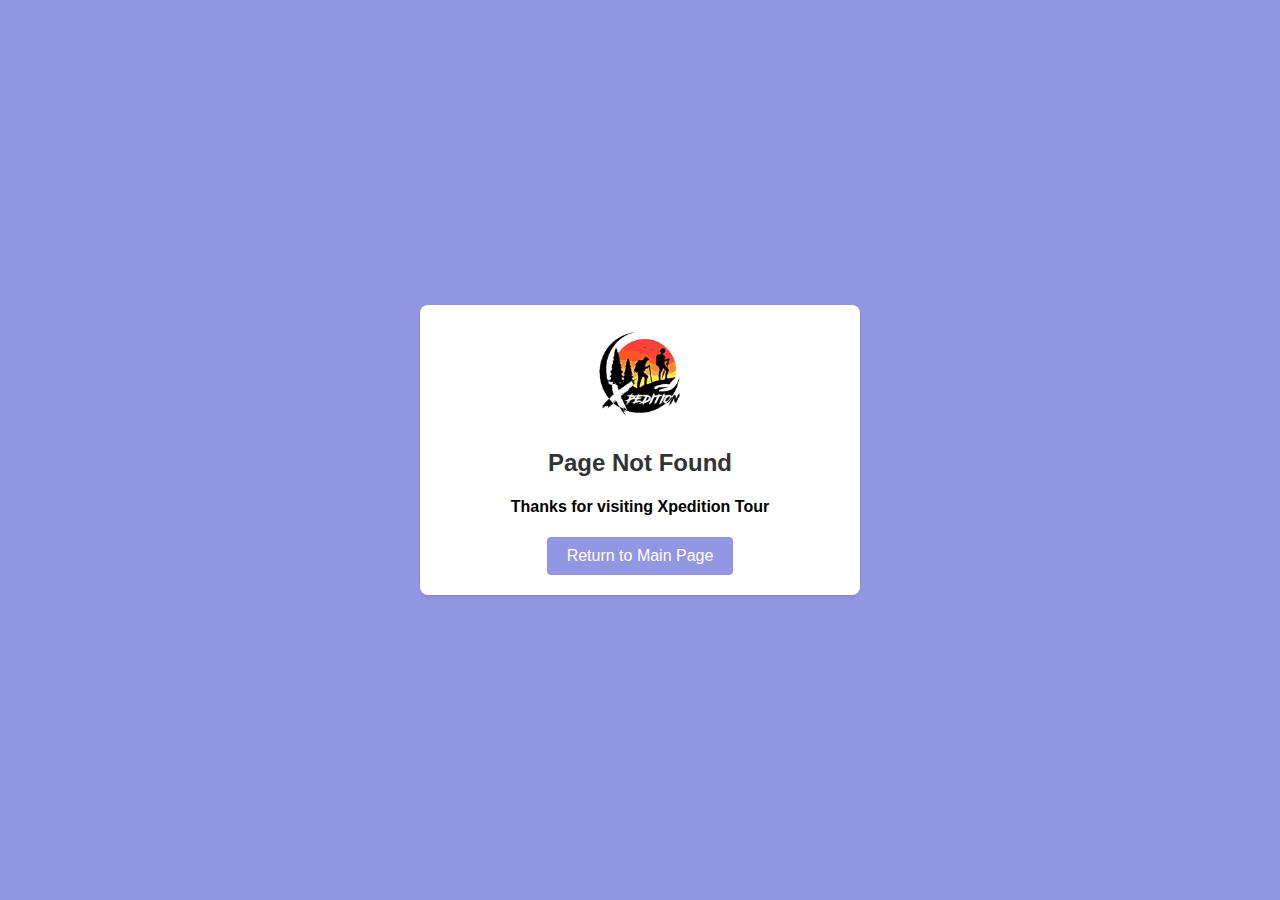
<file: templates/custom_404.html>
<!-- <!DOCTYPE html>
<html>
<head>
    <title>Page Not Found (404)</title>
</head>
<body>
    <h1>Page Not Found</h1>
    <p>The page you're looking for does not exist.</p>
    <a href="/">Go to Homepage</a>
</body>
</html> -->



<!-- Error 404 -->
<!DOCTYPE html>
<html>
<head>
    <title>Thank You</title>
    <meta name="viewport" content="width=device-width, initial-scale=1">
    <style>
        body {
            font-family: Arial, sans-serif;
            background-color: #9397e3;
            margin: 0;
            display: flex;
            justify-content: center;
            align-items: center;
            height: 100vh;
        }
        
        .thank-you-container {
            text-align: center;
            padding: 20px;
            background-color: #ffffff;
            border-radius: 8px;
            box-shadow: 0 2px 4px rgba(0, 0, 0, 0.1);
            max-width: 400px;
            width: 100%;
        }
        .logo {
            text-align: center;
            margin-bottom: 20px;
        }
        
        .logo img {
            max-width: 100px; /* Adjust the size as needed */
            height: auto;
        }
        
        h1 {
            font-size: 24px;
            color: #333;
            margin-bottom: 20px;
        }
        
        .return-button {
            display: inline-block;
            padding: 10px 20px;
            background-color: #9397e3;
            color: white;
            border: none;
            border-radius: 4px;
            font-size: 16px;
            cursor: pointer;
            text-decoration: none;
            transition: background-color 0.2s ease-in-out;
        }
        
        .return-button:hover {
            background-color: #0056b3;
        }
    </style>
</head>
<body>
    <div class="thank-you-container">
        <div class="logo">
            <img src="/static/images/logo.jpg" alt="Xpedition Tour Logo">
        </div>
        <h1>Page Not Found</h1>
        <h4>Thanks for visiting Xpedition Tour</h4>
        <!-- <h5>Wait for a response from Xpedition Tour</h5> -->
        <a href="{% url 'mainpage' %}" class="return-button">Return to Main Page</a>
    </div>
</body>
</html>
</file>
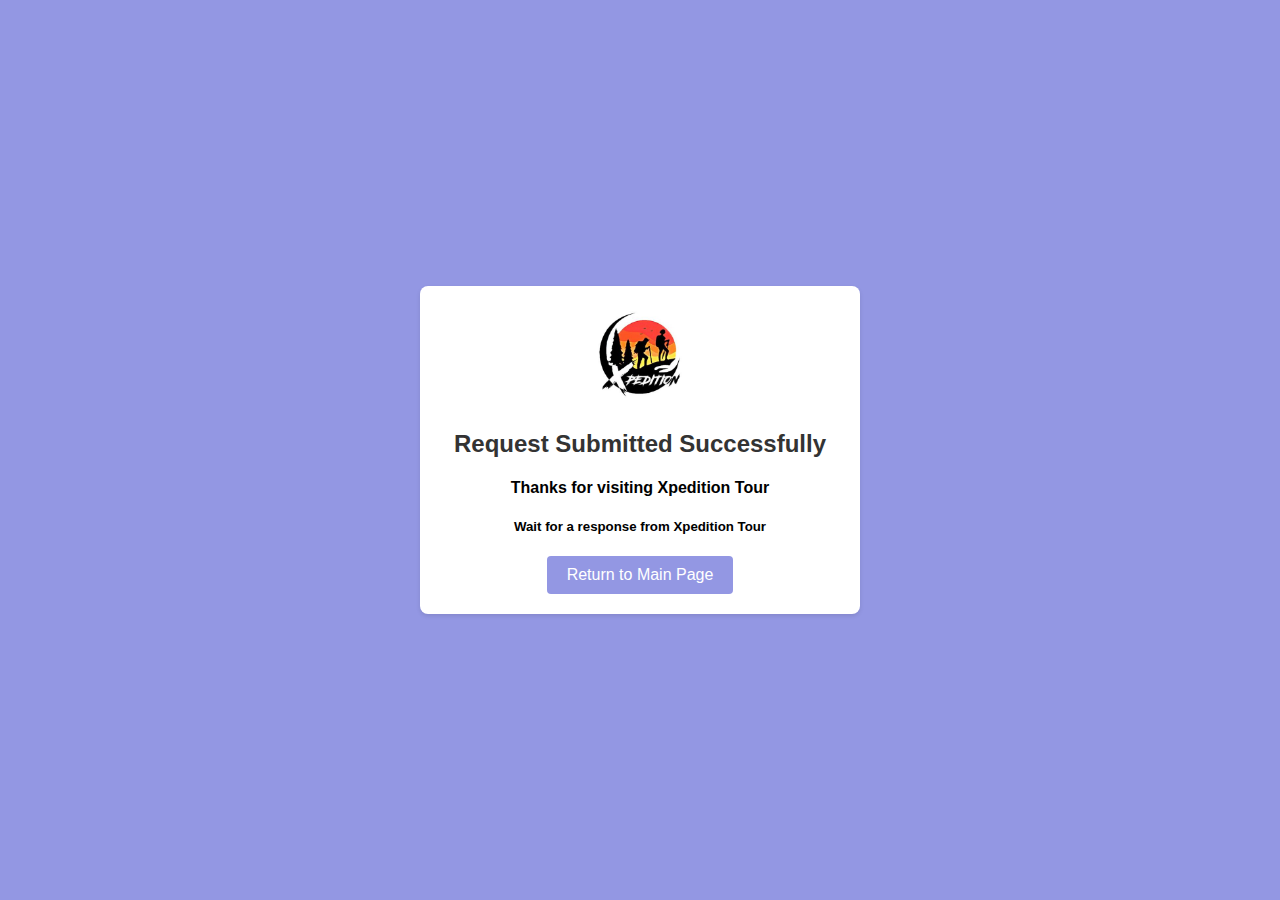
<file: templates/custom_booking.html>
<!DOCTYPE html>
<html>
<head>
    <title>Thank You</title>
    <meta name="viewport" content="width=device-width, initial-scale=1">
    <style>
        body {
            font-family: Arial, sans-serif;
            background-color: #9397e3;
            margin: 0;
            display: flex;
            justify-content: center;
            align-items: center;
            height: 100vh;
        }
        
        .thank-you-container {
            text-align: center;
            padding: 20px;
            background-color: #ffffff;
            border-radius: 8px;
            box-shadow: 0 2px 4px rgba(0, 0, 0, 0.1);
            max-width: 400px;
            width: 100%;
        }
        .logo {
            text-align: center;
            margin-bottom: 20px;
        }
        
        .logo img {
            max-width: 100px; /* Adjust the size as needed */
            height: auto;
        }
        
        h1 {
            font-size: 24px;
            color: #333;
            margin-bottom: 20px;
        }
        
        .return-button {
            display: inline-block;
            padding: 10px 20px;
            background-color: #9397e3;
            color: white;
            border: none;
            border-radius: 4px;
            font-size: 16px;
            cursor: pointer;
            text-decoration: none;
            transition: background-color 0.2s ease-in-out;
        }
        
        .return-button:hover {
            background-color: #0056b3;
        }
    </style>
</head>
<body>
    <div class="thank-you-container">
        <div class="logo">
            <img src="/static/images/logo.jpg" alt="Xpedition Tour Logo">
        </div>
        <h1>Request Submitted Successfully</h1>
        <h4>Thanks for visiting Xpedition Tour</h4>
        <h5>Wait for a response from Xpedition Tour</h5>
        <a href="{% url 'mainpage' %}" class="return-button">Return to Main Page</a>
    </div>
</body>
</html>
</file>
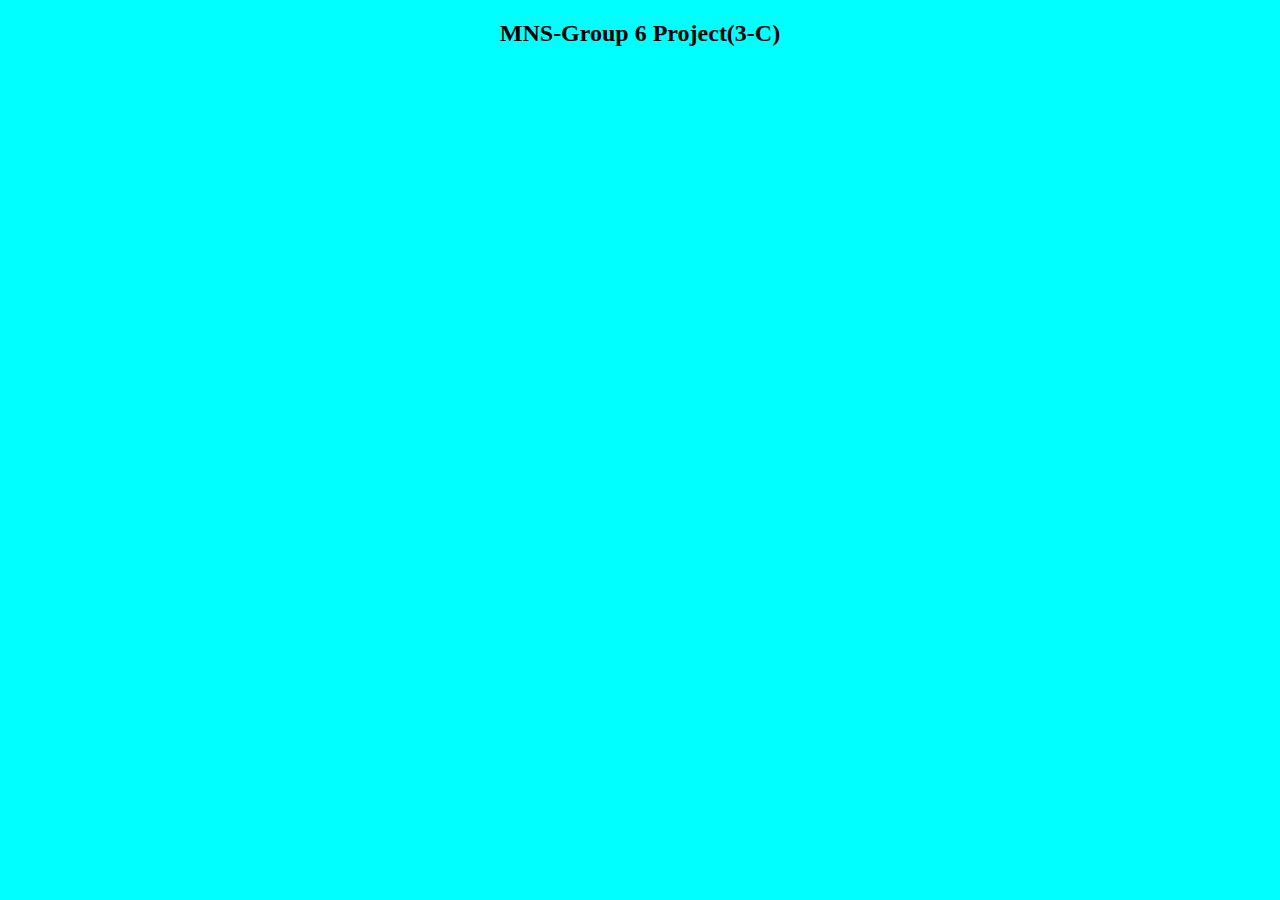
<file: templates/game.html>
<!DOCTYPE html>
<html lang="en">

<head>
    <meta charset="UTF-8" />
    <meta name="viewport" content="width=device-width, initial-scale=1.0" />
    <title>Document</title>
    <style>
        .container {
            display: flex;
            justify-content: center;
            align-items: center;
        }
    </style>
</head>

<!--<body style="background":"aqua";>-->

<body style="background: aqua;">
    
        <h2 style="text-align: center;">MNS-Group 6 Project(3-C)</h2>
    <div class="container">
       
        <iframe name="proprofs" id="proprofs" height="580" width="780" style="overflow-x: hidden; max-width: initial"
            frameborder="0" marginwidth="0" marginheight="0"
            src="https://www.proprofsgames.com/crossword/pg-c-word-search/?ew=500">
        </iframe>


        <!-- <div style="
          font-size: 10px;
          font-family: Arial, Helvetica, sans-serif;
          color: black;
        ">
            <a href="https://www.proprofsgames.com/crossword/pg-c-word-search/" target="_blank" rel="nofollow"
                title="C++ Word Search    Game Crossword Puzzle">C++ Word Search Game Crossword Puzzle</a>
            »
            <a href="https://www.proprofsgames.com/crossword/" title="Crossword" target="_blank"
                rel="nofollow">Crossword</a>
        </div> -->
    </div>
</body>

</html>
</file>
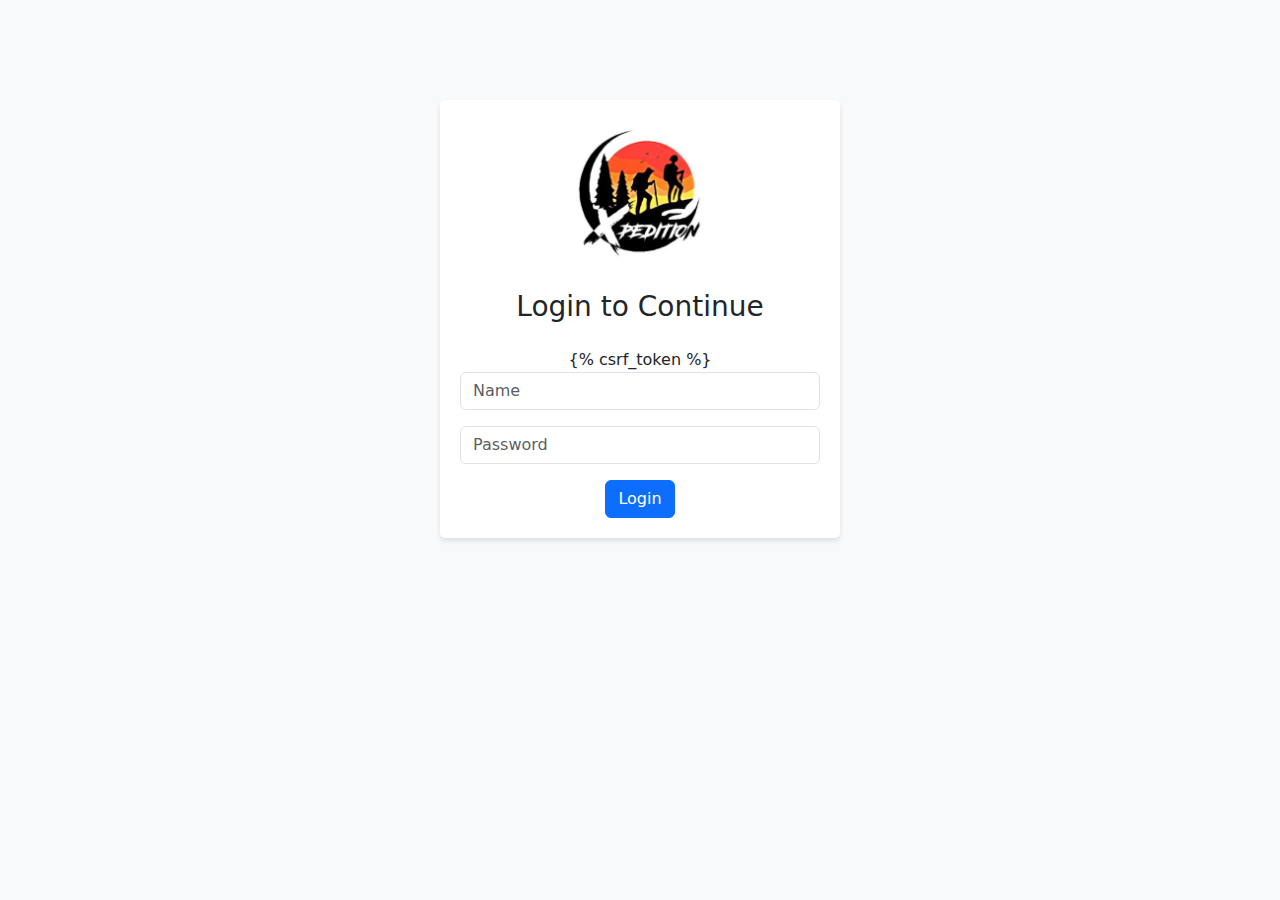
<file: templates/login.html>
<!DOCTYPE html>
<html lang="en">
<head>
    <meta charset="UTF-8">
    <meta name="viewport" content="width=device-width, initial-scale=1.0">
    <title>Login</title>
    <link href="https://cdn.jsdelivr.net/npm/bootstrap@5.3.0/dist/css/bootstrap.min.css" rel="stylesheet">
    <style>
        body {
            background-color: #f8f9fa;
        }
        .login-container {
            max-width: 400px;
            margin: 0 auto;
            padding: 20px;
            background-color: #ffffff;
            border-radius: 5px;
            box-shadow: 0px 3px 5px rgba(0, 0, 0, 0.1);
            text-align: center;
            margin-top: 100px;
        }
        .logo {
            max-width: 150px; /* Adjust the value as needed */
            margin-bottom: 20px;
        }
    </style>
</head>
<body>
    <div class="container login-container">
        <img src="/static/images/logo.jpg" alt="Logo" class="img-fluid logo">
        <h3>Login to Continue</h3>
        <form method="post" class="mt-4">
            {% csrf_token %}
            <div class="mb-3">
                <input type="text" name="name" class="form-control" placeholder="Name">
            </div>
            <div class="mb-3">
                <input type="password" name="password" class="form-control" placeholder="Password">
            </div>
            <button type="submit" class="btn btn-primary">Login</button>
        </form>
    </div>
</body>
</html>
</file>
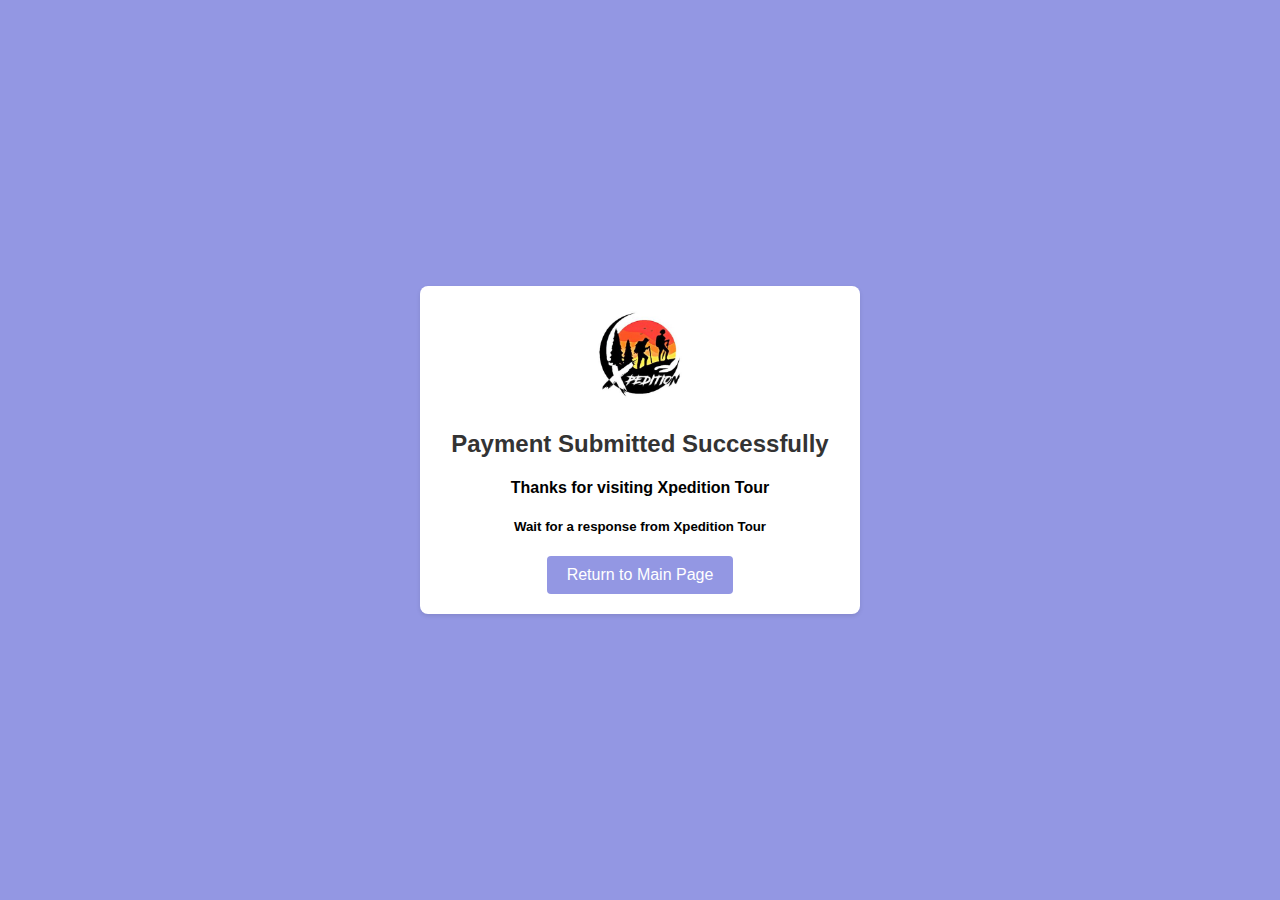
<file: templates/thankyou.html>
<!DOCTYPE html>
    <html>
    <head>
        <title>Thank You</title>
        <meta name="viewport" content="width=device-width, initial-scale=1">
        <style>
            body {
                font-family: Arial, sans-serif;
                background-color: #9397e3;
                margin: 0;
                display: flex;
                justify-content: center;
                align-items: center;
                height: 100vh;
            }
            
            .thank-you-container {
                text-align: center;
                padding: 20px;
                background-color: #ffffff;
                border-radius: 8px;
                box-shadow: 0 2px 4px rgba(0, 0, 0, 0.1);
                max-width: 400px;
                width: 100%;
            }
            .logo {
                text-align: center;
                margin-bottom: 20px;
            }
            
            .logo img {
                max-width: 100px; /* Adjust the size as needed */
                height: auto;
            }
            
            h1 {
                font-size: 24px;
                color: #333;
                margin-bottom: 20px;
            }
            
            .return-button {
                display: inline-block;
                padding: 10px 20px;
                background-color: #9397e3;
                color: white;
                border: none;
                border-radius: 4px;
                font-size: 16px;
                cursor: pointer;
                text-decoration: none;
                transition: background-color 0.2s ease-in-out;
            }
            
            .return-button:hover {
                background-color: #0056b3;
            }
        </style>
    </head>
    <body>
        <div class="thank-you-container">
            <div class="logo">
                <img src="/static/images/logo.jpg" alt="Xpedition Tour Logo">
            </div>
            <h1>Payment Submitted Successfully</h1>
            <h4>Thanks for visiting Xpedition Tour</h4>
            <h5>Wait for a response from Xpedition Tour</h5>
            <a href="{% url 'mainpage' %}" class="return-button">Return to Main Page</a>
        </div>
    </body>
    </html>
</file>
